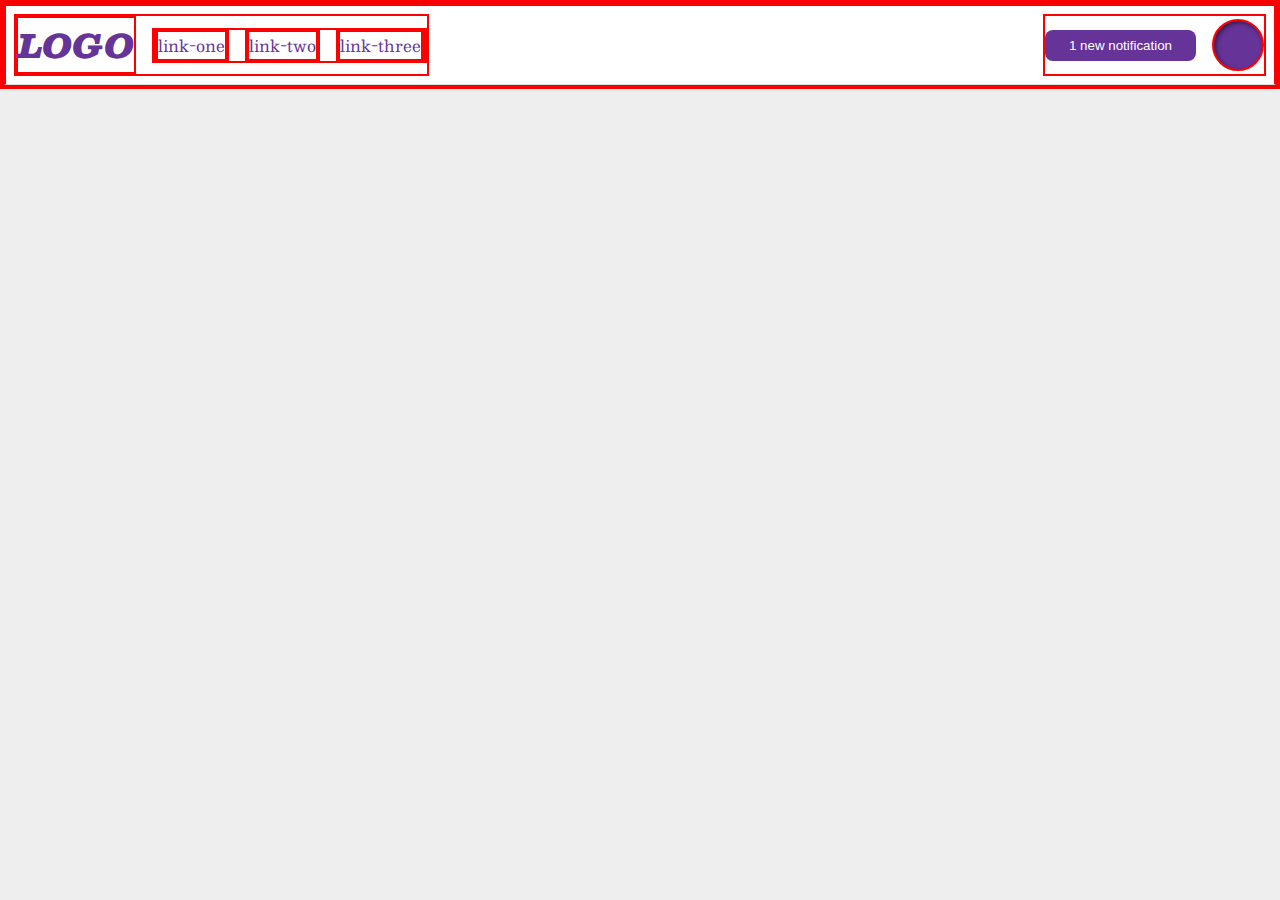
<file: flex/03-flex-header-2/index.html>
<!DOCTYPE html>
<html lang="en">
  <head>
    <meta charset="UTF-8">
    <meta http-equiv="X-UA-Compatible" content="IE=edge">
    <meta name="viewport" content="width=device-width, initial-scale=1.0">
    <title>Flex Header 2</title>
    <link rel="stylesheet" href="style.css">
  </head>
  <body>
    <div class="header">
      <div class="left">
        <div class="logo">
          LOGO
        </div>
        <ul class="links">
          <li><a href="https://google.com">link-one</a></li>
          <li><a href="https://google.com">link-two</a></li>
          <li><a href="https://google.com">link-three</a></li>
        </ul>
      </div>
      <div class="right">
        <button class="notifications">
          1 new notification
        </button>
        <div class="profile-image"></div>
      </div>
    </div>
  </body>
</html>
</file>
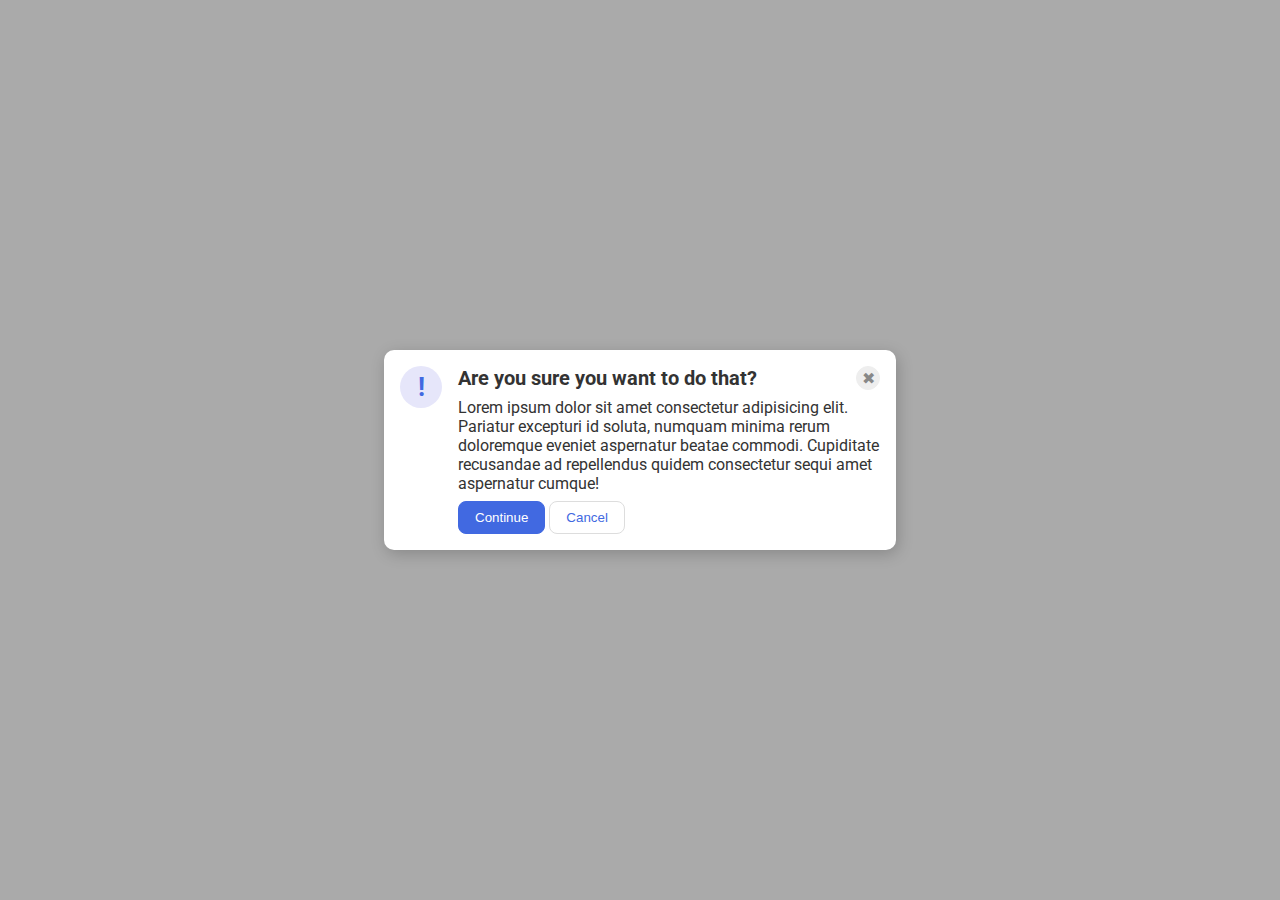
<file: flex/05-flex-modal/index.html>
<!DOCTYPE html>
<html lang="en">
  <head>
    <meta charset="UTF-8">
    <meta http-equiv="X-UA-Compatible" content="IE=edge">
    <meta name="viewport" content="width=device-width, initial-scale=1.0">
    <link rel="stylesheet" href="style.css">
    <title>Modal</title>
  </head>
  <body>
    <div class="modal">
      <div class="icon">!</div>
      <div class="info">
        <div class="heads">
          <div class="header">Are you sure you want to do that?</div>
          <button class="close-button">✖</button>
        </div>
        <div class="text">Lorem ipsum dolor sit amet consectetur adipisicing elit. Pariatur excepturi id soluta, numquam minima rerum doloremque eveniet aspernatur beatae commodi. Cupiditate recusandae ad repellendus quidem consectetur sequi amet aspernatur cumque!</div>
        <div class="buttons">
          <button class="continue">Continue</button>
          <button class="cancel">Cancel</button>
        </div>
      </div>
    </div>
  </body>
</html>
</file>
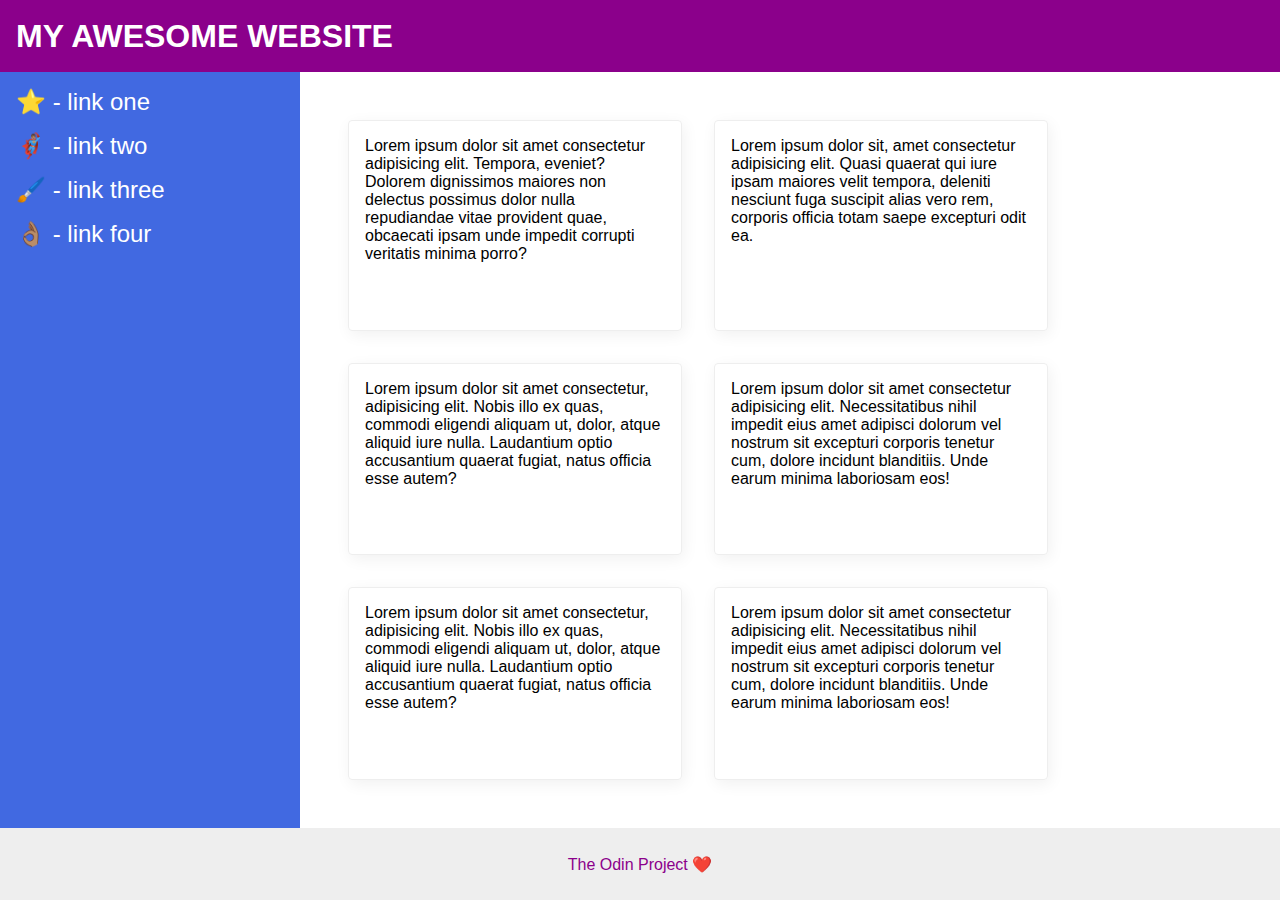
<file: flex/07-flex-layout-2/index.html>
<!DOCTYPE html>
<html lang="en">
  <head>
    <meta charset="UTF-8">
    <meta http-equiv="X-UA-Compatible" content="IE=edge">
    <meta name="viewport" content="width=device-width, initial-scale=1.0">
    <title>The Holy Grail</title>
    <link rel="stylesheet" href="style.css">
  </head>
  <body>
    <div class="header">
      MY AWESOME WEBSITE
    </div>
    <div class="center">
      <div class="sidebar">
        <ul>
          <li><a href="#">⭐ - link one</a></li>
          <li><a href="#">🦸🏽‍♂️ - link two</a></li>
          <li><a href="#">🖌️ - link three</a></li>
          <li><a href="#">👌🏽 - link four</a></li>
        </ul>
      </div>
      <div class="cards">
        <div class="card">Lorem ipsum dolor sit amet consectetur adipisicing elit. Tempora, eveniet? Dolorem dignissimos maiores non delectus possimus dolor nulla repudiandae vitae provident quae, obcaecati ipsam unde impedit corrupti veritatis minima porro?</div>
        <div class="card">Lorem ipsum dolor sit, amet consectetur adipisicing elit. Quasi quaerat qui iure ipsam maiores velit tempora, deleniti nesciunt fuga suscipit alias vero rem, corporis officia totam saepe excepturi odit ea.</div>
        <div class="card">Lorem ipsum dolor sit amet consectetur, adipisicing elit. Nobis illo ex quas, commodi eligendi aliquam ut, dolor, atque aliquid iure nulla. Laudantium optio accusantium quaerat fugiat, natus officia esse autem?</div>
        <div class="card">Lorem ipsum dolor sit amet consectetur adipisicing elit. Necessitatibus nihil impedit eius amet adipisci dolorum vel nostrum sit excepturi corporis tenetur cum, dolore incidunt blanditiis. Unde earum minima laboriosam eos!</div>
        <div class="card">Lorem ipsum dolor sit amet consectetur, adipisicing elit. Nobis illo ex quas, commodi eligendi aliquam ut, dolor, atque aliquid iure nulla. Laudantium optio accusantium quaerat fugiat, natus officia esse autem?</div>
        <div class="card">Lorem ipsum dolor sit amet consectetur adipisicing elit. Necessitatibus nihil impedit eius amet adipisci dolorum vel nostrum sit excepturi corporis tenetur cum, dolore incidunt blanditiis. Unde earum minima laboriosam eos!</div>
      </div>
    </div>
    <div class="footer">
      The Odin Project ❤️
    </div>
  </body>
</html>
</file>
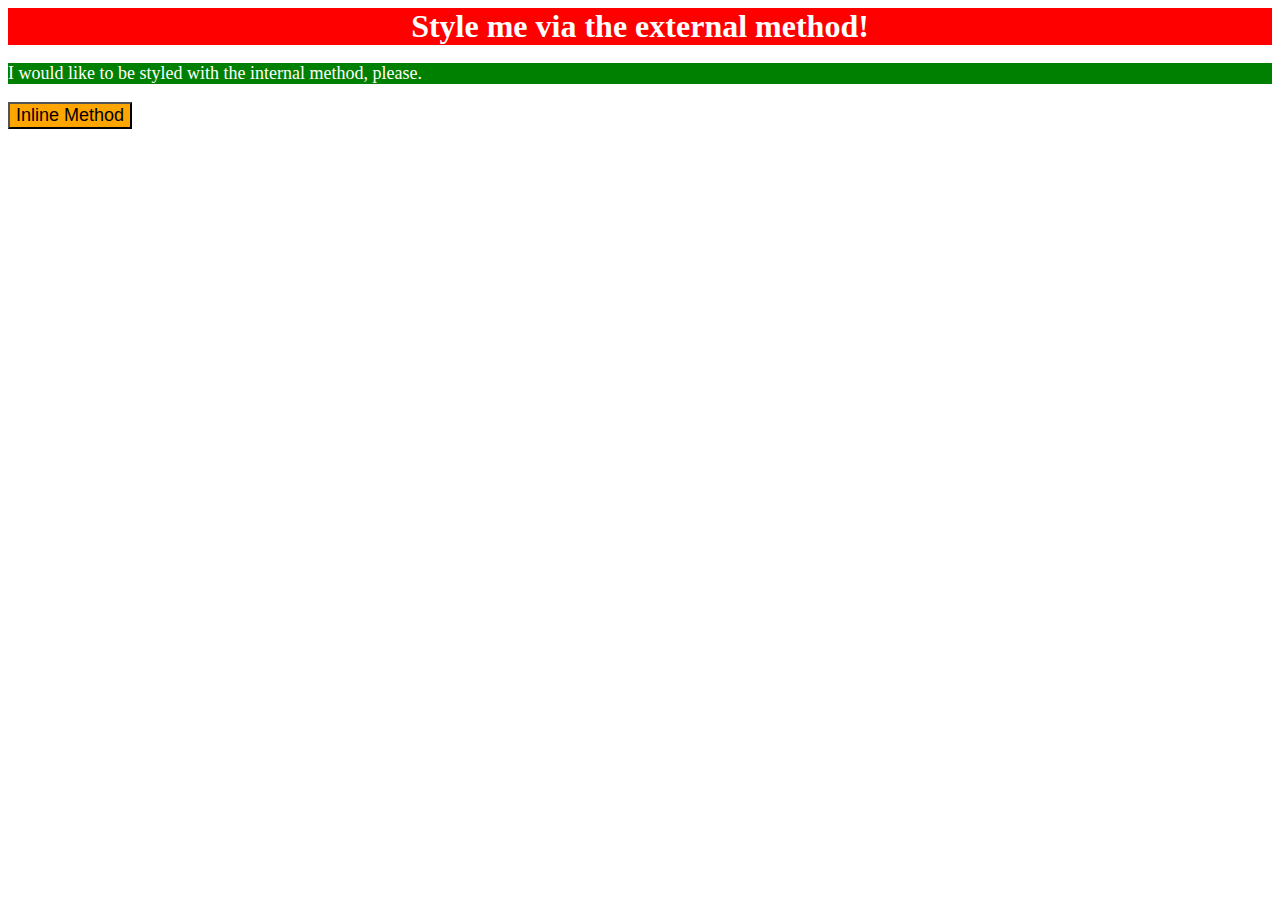
<file: foundations/01-css-methods/index.html>
<!DOCTYPE html>
<html lang="en">
  <head>
    <meta charset="UTF-8">
    <meta http-equiv="X-UA-Compatible" content="IE=edge">
    <meta name="viewport" content="width=device-width, initial-scale=1.0">
    <title>Methods for Adding CSS</title>
    <link rel="stylesheet" href="external.css">
    <style>
      p {
        background-color: green;
        color: white;
        font-size: 18px;
      }
    </style>
  </head>
  <body>
    <div>Style me via the external method!</div>
    <p>I would like to be styled with the internal method, please.</p>
    <button style="background-color: orange; font-size: 18px;">Inline Method</button>
  </body>
</html>
</file>
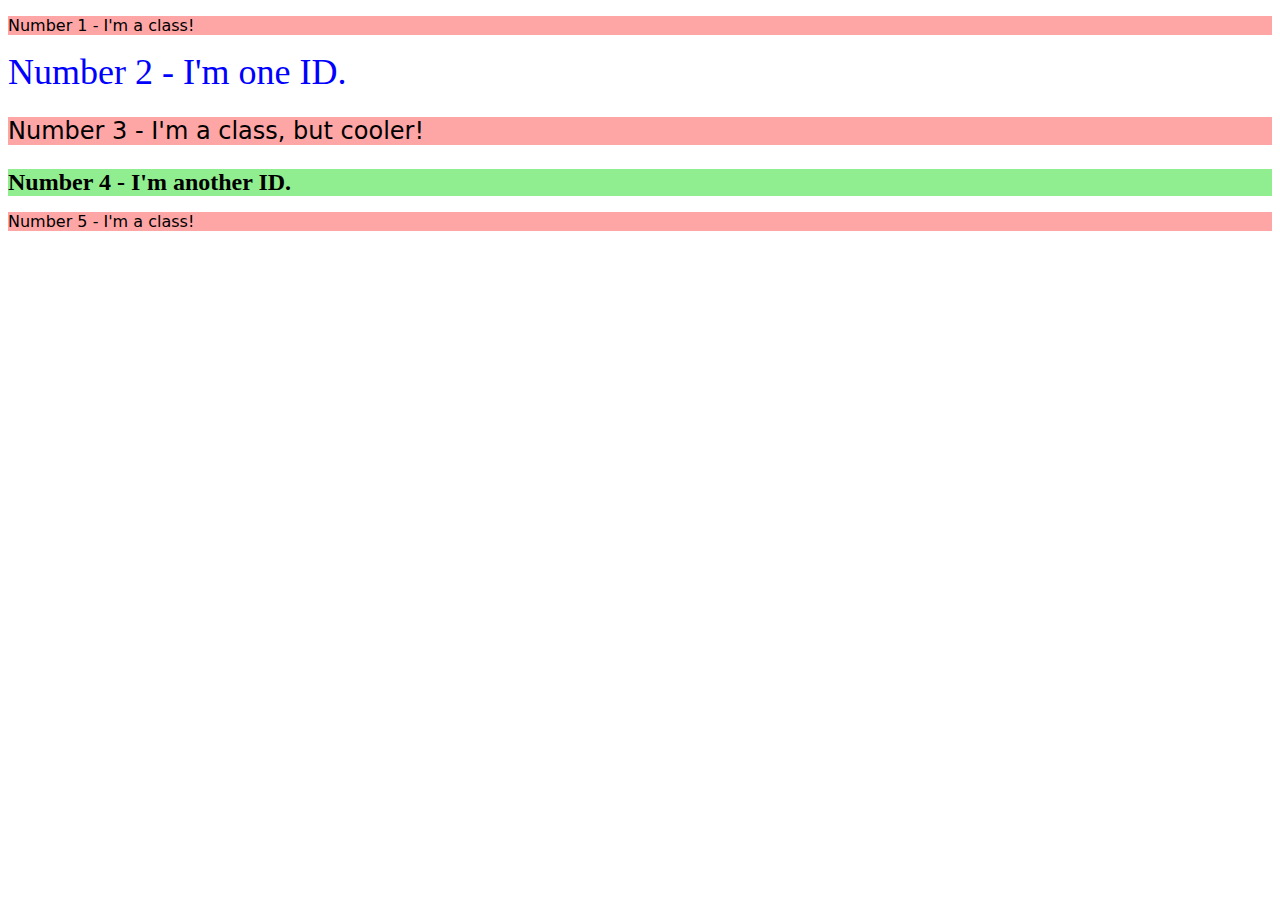
<file: foundations/02-class-id-selectors/index.html>
<!DOCTYPE html>
<html lang="en">
  <head>
    <meta charset="UTF-8">
    <meta http-equiv="X-UA-Compatible" content="IE=edge">
    <meta name="viewport" content="width=device-width, initial-scale=1.0">
    <title>Class and ID Selectors</title>
    <link rel="stylesheet" href="style.css">
  </head>
  <body>
    <p>Number 1 - I'm a class!</p>
    <div id="second">Number 2 - I'm one ID.</div>
    <p class="big">Number 3 - I'm a class, but cooler!</p>
    <div class="big" id="forth">Number 4 - I'm another ID.</div>
    <p>Number 5 - I'm a class!</p>
  </body>
</html>
</file>
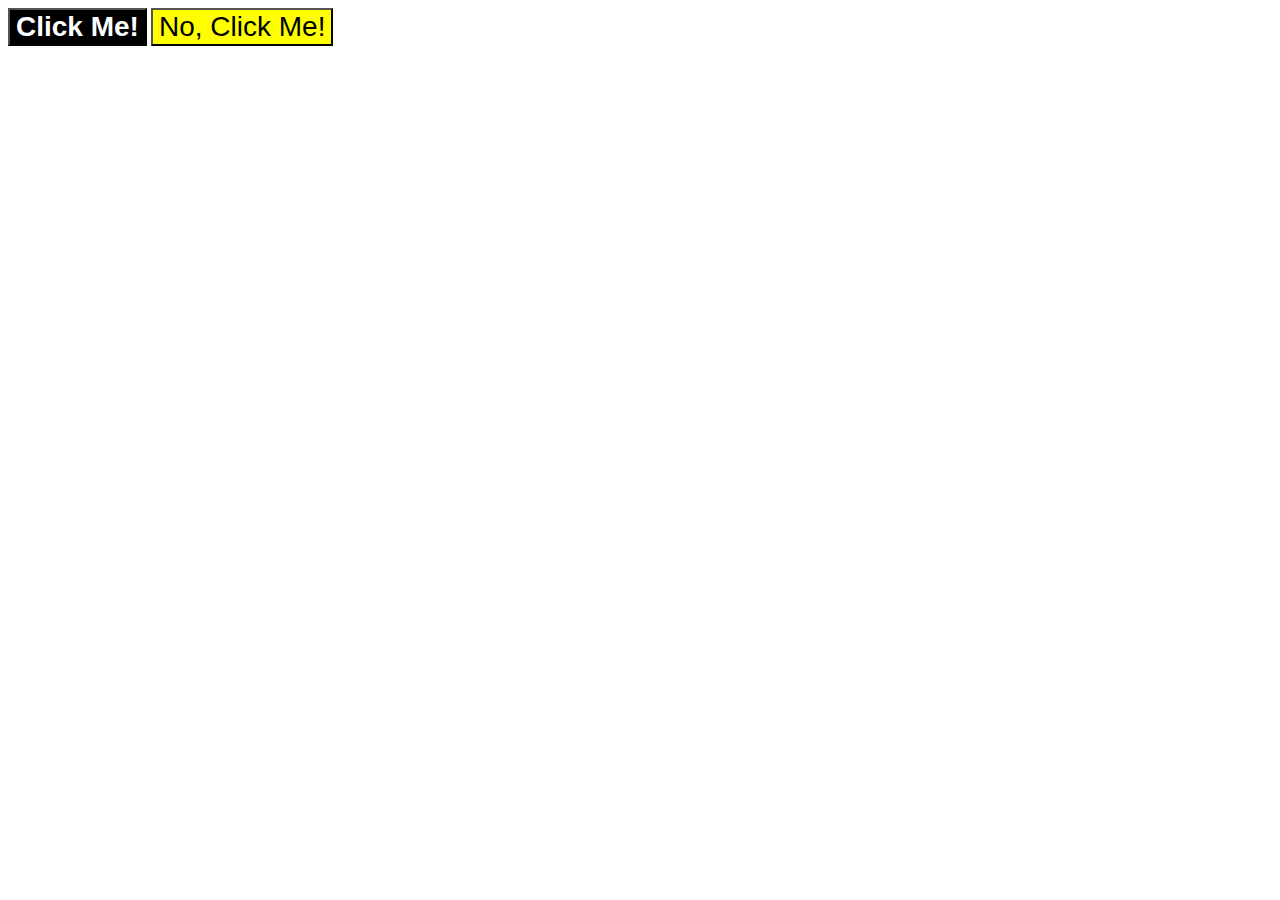
<file: foundations/03-grouping-selectors/index.html>
<!DOCTYPE html>
<html lang="en">
  <head>
    <meta charset="UTF-8">
    <meta http-equiv="X-UA-Compatible" content="IE=edge">
    <meta name="viewport" content="width=device-width, initial-scale=1.0">
    <title>Grouping Selectors</title>
    <link rel="stylesheet" href="style.css">
  </head>
  <body>
    <button id="b1">Click Me!</button>
    <button id="b2">No, Click Me!</button>
  </body>
</html>
</file>
<file: flex/03-flex-header-2/style.css>
/* this is some magical font-importing.  
you'll learn about it later. */
@import url('https://fonts.googleapis.com/css2?family=Besley:ital,wght@0,400;1,900&display=swap');

* {
  border: 2px solid red;
}

body {
  margin: 0;
  background: #eee;
  font-family: Besley, serif;
}

.header {
  background: white;
  border-bottom: 1px solid #ddd;
  box-shadow: 0 0 8px rgba(0,0,0,.1);
  display: flex;
  justify-content: space-between;
  margin: 0;
  padding: 8px;
}

.profile-image {
  background: rebeccapurple;
  box-shadow: inset 2px 2px 4px rgba(0,0,0,.5);
  border-radius: 50%;
  width: 48px;
  height: 48px;
}

.logo {
  color: rebeccapurple;
  font-size: 32px;
  font-weight: 900;
  font-style: italic;
}

button {
  border: none;
  border-radius: 8px;
  background: rebeccapurple;
  color: white;
  padding: 8px 24px;
}

a {
  /* this removes the line under our links */
  text-decoration: none;
  color: rebeccapurple;
}

ul {
  list-style-type: none;
  gap: 16px;
  margin:0;
  padding: 0;
}

.links {
  display: flex;
}

.right {
  display: flex;
  align-items: center;
  gap: 16px;
}

.left {
  display: flex;
  align-items: center;
  gap: 16px;
}
</file>
<file: flex/05-flex-modal/style.css>
@import url('https://fonts.googleapis.com/css2?family=Roboto:wght@400;700&display=swap');

html, body {
  height: 100%;
}

body {
  font-family: Roboto, sans-serif;
  margin: 0;
  background: #aaa;
  color: #333;
  /* I'll give you this one for free lol */
  display: flex;
  align-items: center;
  justify-content: center;
}

.modal {
  background: white;
  width: 480px;
  border-radius: 10px;
  box-shadow: 2px 4px 16px rgba(0,0,0,.2);
  display: flex;
  padding: 1em;
  gap: 1em;
}

.icon {
  color: royalblue;
  font-size: 26px;
  font-weight: 700;
  background: lavender;
  width: 42px;
  height: 42px;
  border-radius: 50%;
  display: flex;
  align-items: center;
  justify-content: center;
  flex: 1 0 auto;
}

.close-button {
  background: #eee;
  border-radius: 50%;
  color: #888;
  font-weight: 400;
  font-size: 16px;
  height: 24px;
  width: 24px;
  display: flex;
  align-items: center;
  justify-content: center;
  border: 1px solid #eee;
  padding: 0;
}

button {
  cursor: pointer;
  padding: 8px 16px;
  border-radius: 8px;
}

button.continue {
  background: royalblue;
  border: 1px solid royalblue;
  color: white;
}

button.cancel {
  background: white;
  border: 1px solid #ddd;
  color: royalblue;
}

.heads {
  display: flex;
  justify-content: space-between;
}

.info {
  display: flex;
  flex-direction: column;
  gap: 0.5em;
}

.header{
  font-weight: bold;
  font-size: 1.25em;
}
</file>
<file: flex/07-flex-layout-2/style.css>
body {
  font-family: -apple-system, BlinkMacSystemFont, 'Segoe UI', Roboto, Oxygen, Ubuntu, Cantarell, 'Open Sans', 'Helvetica Neue', sans-serif;
  margin: 0;
  min-height: 100vh;
}

.header {
  height: 72px;
  background: darkmagenta;
  color: white;
}

.footer {
  height: 72px;
  background: #eee;
  color: darkmagenta;
}

.sidebar {
  width: 300px;
  background: royalblue;
  box-sizing: border-box;
}

.card {
  border: 1px solid #eee;
  box-shadow: 2px 4px 16px rgba(0,0,0,.06);
  border-radius: 4px;
}

/* added features */

body {
  display: flex;
  flex-direction: column;
}

.center {
  flex: 1;
  display: flex;
}

.header {
  font-weight: 900;
  font-size: 32px;
  display: flex;
  align-items: center;
  padding: 0 16px;
}

.sidebar {
  width: 300px;
  flex-shrink: 0;
  font-size: 24px;
  padding: 16px;
}

.cards {
  display: flex;
  flex-wrap: wrap;
  padding: 48px;
  gap: 32px;
}

.card {
  padding: 16px;
  width: 300px;
}

.footer {
  display: flex;
  justify-content: center;
  align-items: center;
}

a {
  text-decoration: none;
  color: white
}

ul {
  list-style-type: none;
  margin: 0;
  padding: 0;
}

li {
  margin-bottom: 16px;
}
</file>
<file: foundations/01-css-methods/external.css>
div {
    background-color: red;
    color: white;
    font-size: 32px;
    text-align: center;
    font-weight: bold;
}
</file>
<file: foundations/02-class-id-selectors/style.css>
p {
    background-color: rgb(254,166,166);
    font-family: Verdana, DejaVu Sans, sans-serif;
}

.big {
    font-size: 24px;
}

#second {
    font-size: 36px;
    color: blue;
}

#forth {
    background-color: lightgreen;
    font-weight: bold;
}
</file>
<file: foundations/03-grouping-selectors/style.css>
#b1, #b2 {
    font-size: 28px;
    font-family: Helvetica, 'Times New Roman', sans-serif;
}

#b1 {
    background-color: black;
    color: white;
    font-weight: bold;
}

#b2 {
    background-color: yellow;
}
</file>
